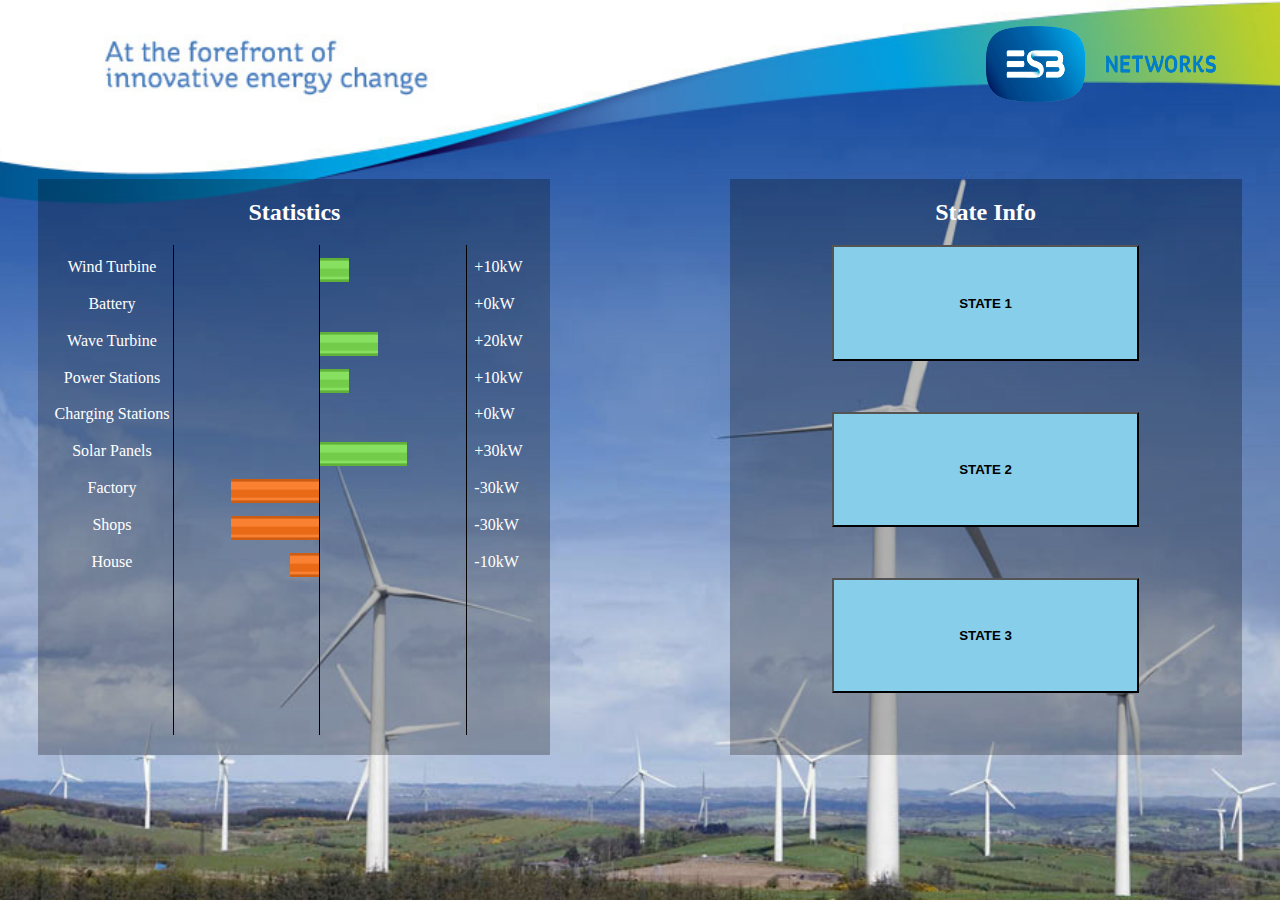
<file: index.html>
<!-- This Webpage was created by Michael Stroughair in the Summer of 2015 for the ESB Future Network model-->
<!DOCTYPE html>
<html>
	<head>
		<title>Future Networks Model</title>
		<link href="style.css" rel = "stylesheet">
	</head>
	<body>	
	<!--Full Page refers to a Div that takes up the full page - Allows for a fullscreen background picture-->
		<div class = "full_page">
			<!--Header holds only the Timer Div - mostly legacy code left over from original Layout-->
			<div class = "header">			
				<div id = "timer">
				</div>					
			</div>
			<!--Payload is the second Div in full_page, holds the rest of the page inside it-->
			<div class = "payload">
				<!--box_left is the left box bordered by the size of the opaque background. Holds the barcharts and values for power usage-->
				<div class = "box_left">
					<h2> Statistics </h2>
					<!--This div does very little other than a small amount of formatting for the boxes inside box_left-->
					<div id = "variables">
						<!--names holds the only static values on the page-->
						<div id = "names" class = "barcharts"> 
								<div>Wind Turbine</div>
								<div>Battery</div>
								<div>Wave Turbine</div>
								<div>Power Stations</div>
								<div>Charging Stations</div>
								<div>Solar Panels</div>
								<div>Factory</div>
								<div>Shops</div>
								<div>House</div>				
						</div>
						<!--values_red holds the first barchart, the usage meters for the sources-->
						<div id = "values_red" class = "barcharts_r">
								<div id = "wind_r"></div>
								<div id = "battery_r"></div>
								<div id = "wave_r"></div>
								<div id = "station_r"></div>
								<div id = "charge_r"></div>
								<div id = "solar_r"></div>
								<div id = "factory_r"></div>
								<div id = "shops_r"></div>
								<div id = "house_r"></div>
						</div>	
						<!--values_green holds the second barchart, the generation meters for the sources-->
						<div id = "values_green" class = "barcharts">
								<div id = "wind"></div>
								<div id = "battery"></div>
								<div id = "wave"></div>
								<div id = "station"></div>
								<div id = "charge"></div>
								<div id = "solar"></div>
								<div id = "factory"></div>
								<div id = "shops"></div>
								<div id = "house"></div>
						</div>
						<!--External data that gives the usage and generation information in English-->
						<div id = "values_numbers" class = "barcharts">
						</div>
					</div>
				</div>
				<!--box_right holds the second box, just has an <iframe> inside it-->
				<div class = "box_right">
					<h2> State Info </h2>
					<!--External data that gives information regarding the current state of the model-->
					<!--<iframe id = "information" src= "state_1.html" Frameborder = "0"></iframe>-->
					<button type = "button" onclick = "changeState('0')" class = "state_button">State 1</button>
					<button type = "button" onclick = "changeState('1')" class = "state_button">State 2</button>
					<button type = "button" onclick = "changeState('2')" class = "state_button">State 3</button>
				</div>
			</div>
		</div>
		<!--Hidden divs that hold the usage data-->
		<div id = "state_1" style="display: none;">
			<div class = "wind_v">+50kW</div>
			<div class = "battery_v">-30kW</div>
			<div class = "wave_v">+40kW</div>
			<div class = "station_v">0kW</div>
			<div class = "charge_v">-20kW</div>
			<div class = "solar_v">+30kW</div>
			<div class = "factory_v">-30kW</div>
			<div class = "shops_v">-30kW</div>
			<div class = "house_v">-10kW</div>
		</div>			
		<div id = "state_2" style="display: none;">
			<div class = "wind_v">+10kW</div>
			<div class = "battery_v">+0kW</div>
			<div class = "wave_v">+20kW</div>
			<div class = "station_v">+10kW</div>
			<div class = "charge_v">+0kW</div>
			<div class = "solar_v">+30kW</div>
			<div class = "factory_v">-30kW</div>
			<div class = "shops_v">-30kW</div>
			<div class = "house_v">-10kW</div>
		</div>		
		<div id = "state_3" style="display: none;">
			<div class = "wind_v">+10kW</div>
			<div class = "battery_v">+5kW</div>
			<div class = "wave_v">+20kW</div>
			<div class = "station_v">+0kW</div>
			<div class = "charge_v">+0kW</div>
			<div class = "solar_v">+30kW</div>
			<div class = "factory_v">-15kW</div>
			<div class = "shops_v">-15kW</div>
			<div class = "house_v">-5kW</div>
		</div>
		<!--Hidden iframe that holds the state value to update the python code-->
		<iframe id = "state_current" style="display: none;" src = "state2.html" Frameborder = "0"></iframe>
		<script type = "text/javascript" src = "script.js"></script>
	</body>
</html>
</file>
<file: style.css>
html, body {
	color: white;
}
h3, .state_button{
	text-transform: uppercase;
	font-weight: bold;
}


/***Information For the Full Page***/
.full_page{
	position: absolute;
	top: 0;
	bottom: 0;
	left: 0;
	right: 0;
	background-position: center;
	background-size: cover;
	background-image: url('windmill-background-wave.jpg')
}
.full_page .header {
	margin-top: 2%;
	height: 17%;
}
.full_page .header #timer {
	position:relative;
	width: 18%;
	height: 50%;
	text-align: center;
	margin-left: auto;
	margin-right: 5%;
	background-position: center;
	background-size: 100% 100%;
	background-image: url('networks_logo.png');
}
.full_page .payload{
	position: relative;
	clear:both;
	height: 80%;
}
/*End of Full Page*/


/***Styling Information for the Shaded Area on the Right Side***/
.full_page .payload .box_right{
	position: relative;
	margin-right: 3%;
	float: right;
	width: 40%;
	text-align: center;
	background-image: url('transparency.png');
	height: 80%;
}

.box_right .state_button{
	position: relative;
	height: 20%;
	width: 60%;
	margin-bottom: 10%;
	background-position: center;
	background-size: 100% 100%;
	background-color: #87CEEB;
}
.box_right #information{
	position: relative;
	height: 100%;
	width: 90%;
	overflow: visible;
}
.information {
	font-size: 1.25em;
}
/*End of Right Side*/


/***Styling Information for the Shaded Area on the Left Side***/
.full_page .payload .box_left{
	position: relative;
	margin-left: 3%;
	float: left;
	width: 40%;
	text-align: center;
	background-image: url('transparency.png');
	height: 80%;
}
.box_left #variables {
	position: relative;
	height: 85%;
	width: 95%;
	margin-left:2.5%;
}
.box_left #variables #names {
	position: absolute;
	left: 0;
	top: 0;
	width: 25%;
	height: 100%;
	overflow: visible;
	border-right: 1px solid black;
}
.box_left #variables #values_red{
	position: absolute;
	top: 0;
	left: 25%;
	width: 30%;
	height: 100%;
	overflow: visible;
	border-right: 1px solid black;
}
.box_left #variables #values_green{
	position: absolute;
	top: 0;
	left: 55%;
	width: 30%;
	height: 100%;
	overflow: visible;
	border-left: 1px solid black;
	border-right: 1px solid black;
}
.box_left #variables #values_numbers{
	position: absolute;
	top: 0;
	right: 0;
	width: 13%;
	height: 100%;
	text-align:left;
	overflow: visible;

}

.barcharts div, .barcharts_r div{
	height: 1.5em;
	margin-top: 0.8em;
	
}
/**Information Specific to the Green and Red Bar Charts**/
#values_green div{
	width: 50%;
	background-image: url("bar_green.png");
	background-size: 100% 100%;
}
#values_red div{
	float: right;
	clear: both;
	width: 50%;
	background-image: url("bar_red.png");
	background-size: 100% 100%;
}
#values_red div.zero, #values_green div.zero {
	width:0%;
}
#values_red div.zero_five, #values_green div.zero_five {
	width:5%;
}
#values_red div.one,#values_green div.one {
	width: 10%;
}
#values_red li div.one_five,#values_green  div.one_five {
	width: 15%;
}
#values_red  div.two,#values_green  div.two {
	width: 20%;
}
#values_red  div.two_five,#values_green  div.two_five {
	width: 25%;
}
#values_red  div.three,#values_green  div.three {
	width: 30%;
}
#values_red  div.three_five,#values_green  div.three_five {
	width: 35%;
}
#values_red  div.four,#values_green  div.four {
	width: 40%;
}
#values_red  div.four_five,#values_green  div.four_five {
	width: 45%;
}
#values_red  div.five,#values_green  div.five {
	width: 50%;
}
#values_red  div.five_five,#values_green  div.five_five {
	width: 55%;
}
#values_red  div.six,#values_green  div.six {
	width: 60%;
}
#values_red  div.six_five,#values_green  div.six_five {
	width: 65%;
}
#values_red  div.seven,#values_green  div.seven {
	width: 70%;
}
#values_red  div.seven_five,#values_green  div.seven_five {
	width: 75%;
}
#values_red  div.eight,#values_green  div.eight {
	width: 80%;
}
#values_red  div.eight_five,#values_green  div.eight_five {
	width: 85%;
}
#values_red  div.nine,#values_green  div.nine {
	width: 95%;
}
#values_red  div.nine_five,#values_green  div.nine_five {
	width: 90%;
}
#values_red  div.ten,#values_green  div.ten {
	width: 100%;
}
/*End of Left Side */
</file>
